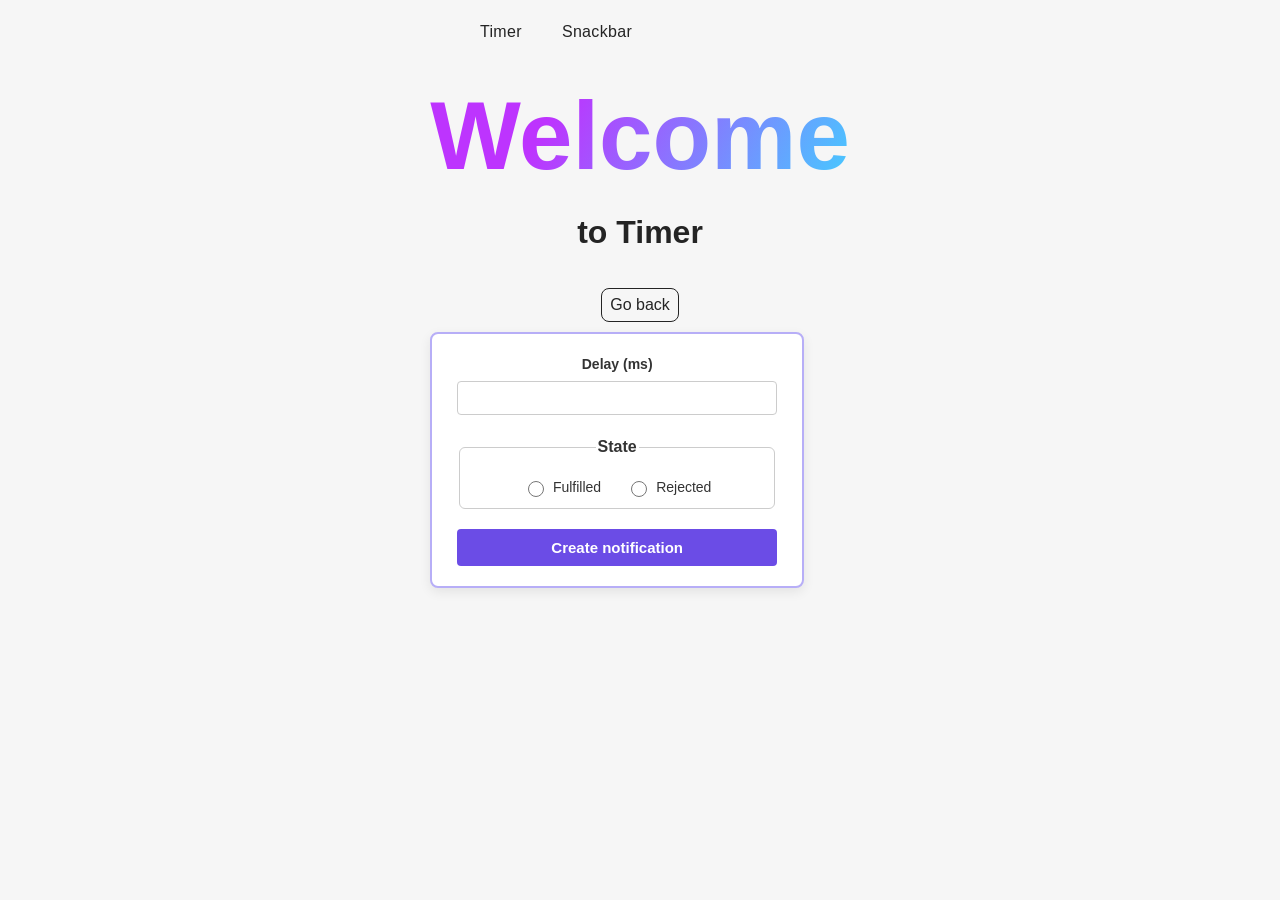
<file: src/2-snackbar.html>
<!DOCTYPE html>
<html lang="en">

<head>
  <meta charset="UTF-8" />
  <meta name="viewport" content="width=device-width, initial-scale=1.0" />
  <title>Promise Generator</title>
  <link rel="stylesheet" href="./css/styles.css" />
</head>

<body>
  <header class="header">
    <div class="container">
      <nav class="nav">
        <ul class="nav-list">
          <li class="nav-item">
            <a class="nav-link {=$highlight-act}" href="./1-timer.html">Timer</a>
          </li>
          <li class="nav-item">
            <a class="nav-link {=$highlight-curr}" href="./2-snackbar.html">Snackbar</a>
          </li>
        </ul>
      </nav>
    </div>
  </header>
  <main>
    <div class="container">
      <h1 class="main-title">
        <span class="main-title-gradient">Welcome</span> to Timer
      </h1>
      <a class="back-link" href="./index.html">Go back</a>

      <form class="form">
        <label>
          Delay (ms)
          <input type="number" name="delay" required />
        </label>

        <fieldset>
          <legend>State</legend>
          <div class="radio-group">
            <label>
              <input type="radio" name="state" value="fulfilled" required />
              Fulfilled
            </label>
            <label>
              <input type="radio" name="state" value="rejected" required />
              Rejected
            </label>
          </div>
        </fieldset>

        <button type="submit">Create notification</button>
      </form>
    </div>

    <script type="module" src="./js/2-snackbar.js"></script>
  </main>

</body>

</html>
</file>
<file: src/css/styles.css>
/**
  |============================
  | include css partials with
  | default @import url()
  |============================
*/
/* Common styles */
@import url('./reset.css');
@import url('./base.css');
@import url('./container.css');
@import url('./animations.css');

/* Sections style */
@import url('./header.css');
@import url('./vite-promo.css');
@import url('./badges.css');
@import url('./1-timer.css');
@import url('./2-snackbar.css');
@import url('./back-link.css');
@import url('./footer.css');
</file>
